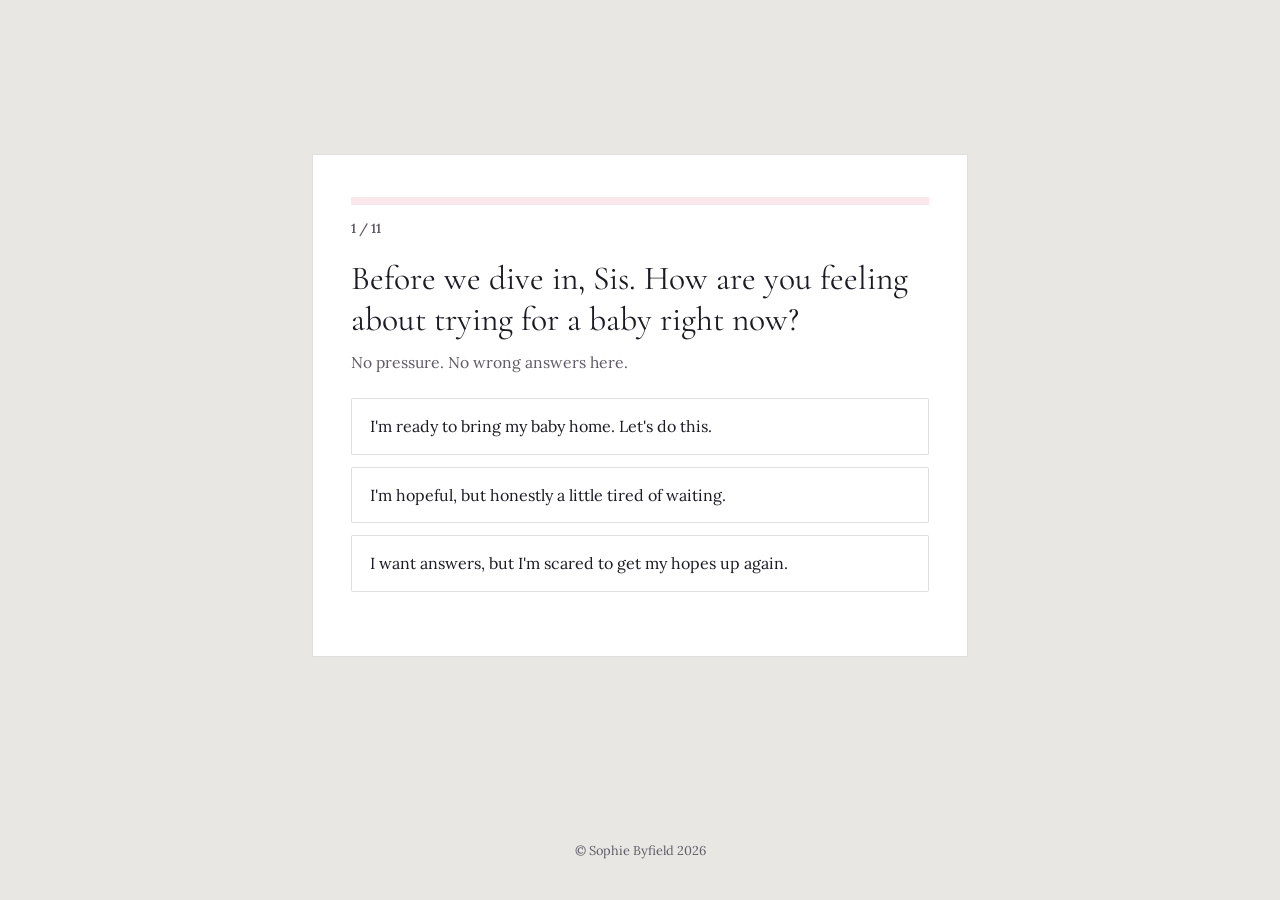
<file: index.html>
<!DOCTYPE html>
<html lang="en">
<head>
  <meta charset="UTF-8" />
  <meta name="viewport" content="width=device-width, initial-scale=1.0" />
  <title>Find Your Fertility Blind Spot</title>
  <meta name="description" content="You're not broken. You're just missing the piece between you and those two pink lines. Take the free 5-minute quiz and finally get answers that make sense for your body." />
  <link rel="preconnect" href="https://fonts.googleapis.com" />
  <link rel="preconnect" href="https://fonts.gstatic.com" crossorigin />
  <link href="https://fonts.googleapis.com/css2?family=Cormorant+Garamond:ital,wght@0,400;1,400&family=Lora:ital,wght@0,400;0,500;1,400&display=swap" rel="stylesheet" />
  <link rel="stylesheet" href="styles.css" />
</head>
<body>
  <main class="quiz" role="main">

    <!-- ============ INTRO ============ -->
    <section class="card screen" data-screen="intro">
      <p class="eyebrow">A free 5-minute quiz</p>
      <h1>Find Your <span class="hl">Fertility Blind Spot</span></h1>
      <p class="lede">
        <em>You're not broken.</em> You're just missing the piece between you and
        those two pink lines. The road to becoming a mama can be long, lonely,
        and challenging. Finding the one thing to shift can make the difference
        between getting pregnant now and next year.
      </p>
      <p class="lede-soft">
        Answer honestly, Sis. In a few minutes you'll uncover your fertility
        type and the blind spot that's been holding you back, plus a
        personalized report with your next steps.
      </p>
      <button class="btn btn-primary" data-action="start">Start the quiz</button>
      <p class="fineprint">
        For education and reflection only. Not medical advice or a diagnosis.
        Always talk with your doctor about your individual health.
      </p>
    </section>

    <!-- ============ QUESTION ============ -->
    <section class="card screen" data-screen="question" hidden>
      <div class="progress" aria-hidden="true"><div class="progress-bar" id="progress-bar"></div></div>
      <div class="qmeta">
        <span class="progress-label" id="progress-label"></span>
      </div>
      <h2 class="question-text" id="question-text"></h2>
      <p class="question-sub" id="question-sub"></p>
      <div class="options" id="options" role="radiogroup" aria-label="Answer choices"></div>
      <div class="nav">
        <button class="btn btn-ghost" id="back-btn" data-action="back">← Back</button>
      </div>
    </section>

    <!-- ============ EMAIL CAPTURE ============ -->
    <section class="card screen" data-screen="email" hidden>
      <div id="email-intro">
        <p class="eyebrow">You're all done, Sis 💛</p>
        <h2 class="question-text">Where should we send your results?</h2>
        <p class="question-sub">
          We've pinpointed your fertility type. Pop in your details and we'll send
          your personalized <strong>Blind Spot Report + Action Guide</strong>
          straight to your inbox. No spam, ever.
        </p>
      </div>
      <!-- Flodesk inline form mounts here (per-archetype; handles tag + redirect) -->
      <div id="flodesk-mount" hidden></div>

      <!-- Built-in branded form: used until Flodesk form IDs are added -->
      <div id="builtin-form">
        <form id="email-form" class="email-form" novalidate>
          <label class="field">
            <span>First name</span>
            <input type="text" id="field-name" name="name" autocomplete="given-name" placeholder="Your first name" required />
          </label>
          <label class="field">
            <span>Email</span>
            <input type="email" id="field-email" name="email" autocomplete="email" placeholder="you@example.com" required />
          </label>
          <p class="form-error" id="form-error" hidden></p>
          <button type="submit" class="btn btn-primary" id="email-submit">Reveal my results →</button>
        </form>
        <p class="fineprint">By continuing you agree to receive your results and follow-up emails from Sophie Byfield. Unsubscribe anytime.</p>
      </div>
    </section>

    <!-- ============ REDIRECTING ============ -->
    <section class="card screen redirect-card" data-screen="redirect" hidden>
      <div class="spinner" aria-hidden="true"></div>
      <h2 class="question-text">Revealing your fertility blind spot…</h2>
      <p class="question-sub">Hang tight, Sis. Taking you to your results now.</p>
      <p class="fineprint">
        Not redirected automatically?
        <a href="#" id="manual-redirect">Click here to see your results</a>.
      </p>
    </section>
  </main>

  <footer class="site-footer"><p>© Sophie Byfield <span id="year"></span></p></footer>
  <script src="quiz.js"></script>
</body>
</html>
</file>
<file: styles.css>
:root {
  /* Brand palette — sampled from sophiebyfield.com */
  --cream: #f5f0e6;
  --cream-2: #efe8db;
  --card: #ffffff;
  --ink: #1c1a24;
  --ink-soft: #5f5a66;
  --magenta: #a4176e;
  --magenta-deep: #85105a;
  --magenta-soft: #f6e5ef;
  --navy: #1b1c8c;
  --navy-deep: #14156b;
  --line: #e9e1d3;
  --focus: #1b1c8c;
  --radius: 18px;
  --shadow: 0 20px 55px -26px rgba(60, 20, 50, 0.4);
}

* { box-sizing: border-box; }
html, body { margin: 0; min-height: 100%; }

body {
  font-family: "Inter", system-ui, -apple-system, sans-serif;
  color: var(--ink);
  background:
    radial-gradient(130% 80% at 85% -10%, var(--magenta-soft) 0%, transparent 55%),
    radial-gradient(120% 90% at 0% 110%, #e7ecf6 0%, transparent 50%),
    var(--cream);
  display: flex;
  flex-direction: column;
  min-height: 100vh;
  line-height: 1.55;
}

.quiz {
  flex: 1;
  width: 100%;
  max-width: 660px;
  margin: 0 auto;
  padding: 44px 20px 20px;
  display: flex;
  align-items: center;
}

.card {
  background: var(--card);
  border: 1px solid var(--line);
  border-radius: var(--radius);
  box-shadow: var(--shadow);
  padding: 42px 38px;
  width: 100%;
  animation: rise 0.45s cubic-bezier(0.2, 0.8, 0.2, 1) both;
}
@keyframes rise { from { opacity: 0; transform: translateY(14px); } to { opacity: 1; transform: none; } }
@media (prefers-reduced-motion: reduce) { .card, .spinner { animation: none !important; } }

.eyebrow {
  font-family: "Poppins", sans-serif;
  font-size: 0.76rem;
  letter-spacing: 0.16em;
  text-transform: uppercase;
  color: var(--magenta);
  font-weight: 700;
  margin: 0 0 14px;
}

h1 {
  font-family: "Poppins", sans-serif;
  font-weight: 800;
  font-size: clamp(2rem, 6.5vw, 2.9rem);
  line-height: 1.06;
  margin: 0 0 18px;
  letter-spacing: -0.02em;
}
h1 .hl { color: var(--magenta); }

.lede {
  font-size: 1.08rem;
  color: var(--ink);
  margin: 0 0 16px;
}
.lede em {
  font-family: "Fraunces", Georgia, serif;
  font-style: italic;
  font-weight: 600;
  color: var(--magenta-deep);
  font-size: 1.14em;
}
.lede-soft { font-size: 1rem; color: var(--ink-soft); margin: 0 0 28px; }

/* Buttons */
.btn {
  font: inherit;
  font-family: "Poppins", sans-serif;
  font-weight: 700;
  border: none;
  border-radius: 999px;
  padding: 15px 30px;
  cursor: pointer;
  transition: transform 0.12s ease, background 0.2s ease, box-shadow 0.2s ease;
  display: inline-block;
  text-decoration: none;
  text-align: center;
}
.btn:focus-visible { outline: 3px solid var(--focus); outline-offset: 2px; }
.btn-primary {
  background: var(--navy);
  color: #fff;
  letter-spacing: 0.02em;
  box-shadow: 0 12px 26px -12px rgba(27, 28, 140, 0.85);
  width: 100%;
}
.btn-primary:hover { background: var(--navy-deep); transform: translateY(-1px); }
.btn-primary:disabled { opacity: 0.7; cursor: default; transform: none; }
.btn-ghost { background: transparent; color: var(--ink-soft); padding: 12px 8px; width: 100%; margin-top: 6px; }
.btn-ghost:hover { color: var(--magenta); }

.fineprint { margin: 22px 0 0; font-size: 0.8rem; color: var(--ink-soft); line-height: 1.5; }
.fineprint a { color: var(--magenta); }

/* Progress */
.progress { height: 8px; background: var(--magenta-soft); border-radius: 999px; overflow: hidden; margin-bottom: 14px; }
.progress-bar { height: 100%; width: 0%; background: linear-gradient(90deg, var(--magenta), var(--magenta-deep)); border-radius: 999px; transition: width 0.4s cubic-bezier(0.2, 0.8, 0.2, 1); }
.qmeta { display: flex; align-items: center; justify-content: space-between; gap: 12px; margin-bottom: 20px; }
.section-tag {
  font-family: "Poppins", sans-serif;
  font-size: 0.68rem; font-weight: 700; letter-spacing: 0.12em; text-transform: uppercase;
  color: var(--magenta); background: var(--magenta-soft);
  padding: 5px 11px; border-radius: 999px;
}
.progress-label { font-size: 0.82rem; color: var(--ink-soft); font-weight: 600; font-family: "Poppins", sans-serif; }

.question-text {
  font-family: "Fraunces", Georgia, serif;
  font-weight: 600;
  font-size: clamp(1.35rem, 4vw, 1.85rem);
  line-height: 1.2;
  margin: 0 0 10px;
  letter-spacing: -0.01em;
}
.question-sub { color: var(--ink-soft); margin: 0 0 24px; font-size: 0.98rem; }

.options { display: flex; flex-direction: column; gap: 12px; }
.option {
  text-align: left; font: inherit;
  background: #fdfbf8;
  border: 1.5px solid var(--line);
  border-radius: 14px;
  padding: 16px 18px;
  cursor: pointer;
  transition: border-color 0.15s ease, background 0.15s ease, transform 0.08s ease;
  color: var(--ink);
  line-height: 1.4;
}
.option:hover { border-color: var(--magenta); background: var(--magenta-soft); }
.option:focus-visible { outline: 3px solid var(--focus); outline-offset: 2px; }
.option.selected { border-color: var(--magenta-deep); background: var(--magenta-soft); box-shadow: inset 0 0 0 1px var(--magenta-deep); }

.nav { margin-top: 22px; }
.nav .btn-ghost { width: auto; text-align: left; padding-left: 0; }
.nav .btn-ghost[hidden] { display: none; }

/* Email capture */
.email-form { display: flex; flex-direction: column; gap: 16px; margin-top: 6px; }
.field { display: flex; flex-direction: column; gap: 6px; }
.field span { font-family: "Poppins", sans-serif; font-size: 0.82rem; font-weight: 600; color: var(--ink); }
.field input {
  font: inherit;
  padding: 14px 16px;
  border: 1.5px solid var(--line);
  border-radius: 12px;
  background: #fdfbf8;
  color: var(--ink);
}
.field input:focus { outline: none; border-color: var(--magenta); box-shadow: 0 0 0 3px var(--magenta-soft); }
.form-error { color: var(--magenta-deep); font-size: 0.9rem; margin: -4px 0 0; font-weight: 500; }

/* Redirect */
.redirect-card { text-align: center; }
.spinner {
  width: 44px; height: 44px; margin: 8px auto 22px;
  border: 4px solid var(--magenta-soft);
  border-top-color: var(--magenta);
  border-radius: 50%;
  animation: spin 0.8s linear infinite;
}
@keyframes spin { to { transform: rotate(360deg); } }

.site-footer { text-align: center; color: var(--ink-soft); font-size: 0.8rem; padding: 8px 0 26px; }

[hidden] { display: none !important; }

@media (max-width: 480px) {
  .card { padding: 30px 22px; }
  .quiz { padding-top: 26px; }
}

/* ============================================================
   Brand Identity V1 skin. Matches the quiz on the Kajabi /quiz page:
   chalk, charcoal and magenta, Cormorant Garamond + Lora, flat cards,
   1px lines, no shadows or gradients. Keep this block last.
   ============================================================ */
body { background: #E9E7E3; font-family: "Lora", Georgia, serif; }
.quiz { max-width: 700px; padding: 70px 22px 80px; }
.card { border-radius: 0; box-shadow: none; border: 1px solid rgba(42, 40, 40, 0.15); background: #fff; animation: none; }
h1, h2, .question-text { font-family: "Cormorant Garamond", Georgia, serif; font-weight: 400; letter-spacing: 0; }
h1 .hl { color: #AD0068; }
.lede em { font-family: "Cormorant Garamond", Georgia, serif; font-weight: 400; color: #AD0068; }
.question-text { font-size: clamp(1.6rem, 4vw, 2.1rem); line-height: 1.2; }
.eyebrow, .progress-label, .field span, .btn, .section-tag { font-family: "Lora", Georgia, serif; }
.eyebrow { color: #AD0068; }
.btn, .option, .field input { border-radius: 2px; }
.btn-primary { background: #AD0068; box-shadow: none; color: #F4F3F1; }
.btn-primary:hover { background: #7A0F50; transform: none; }
.btn-ghost:hover { color: #AD0068; }
.progress { background: #FAE7EB; border-radius: 0; }
.progress-bar { background: #AD0068; border-radius: 0; }
.option { background: #fff; border: 1px solid rgba(42, 40, 40, 0.15); }
.option:hover, .option.selected { border-color: #AD0068; background: #FAE7EB; box-shadow: none; }
.field input:focus { border-color: #AD0068; box-shadow: 0 0 0 3px #FAE7EB; }
.spinner { border-color: #FAE7EB; border-top-color: #AD0068; }
</file>
